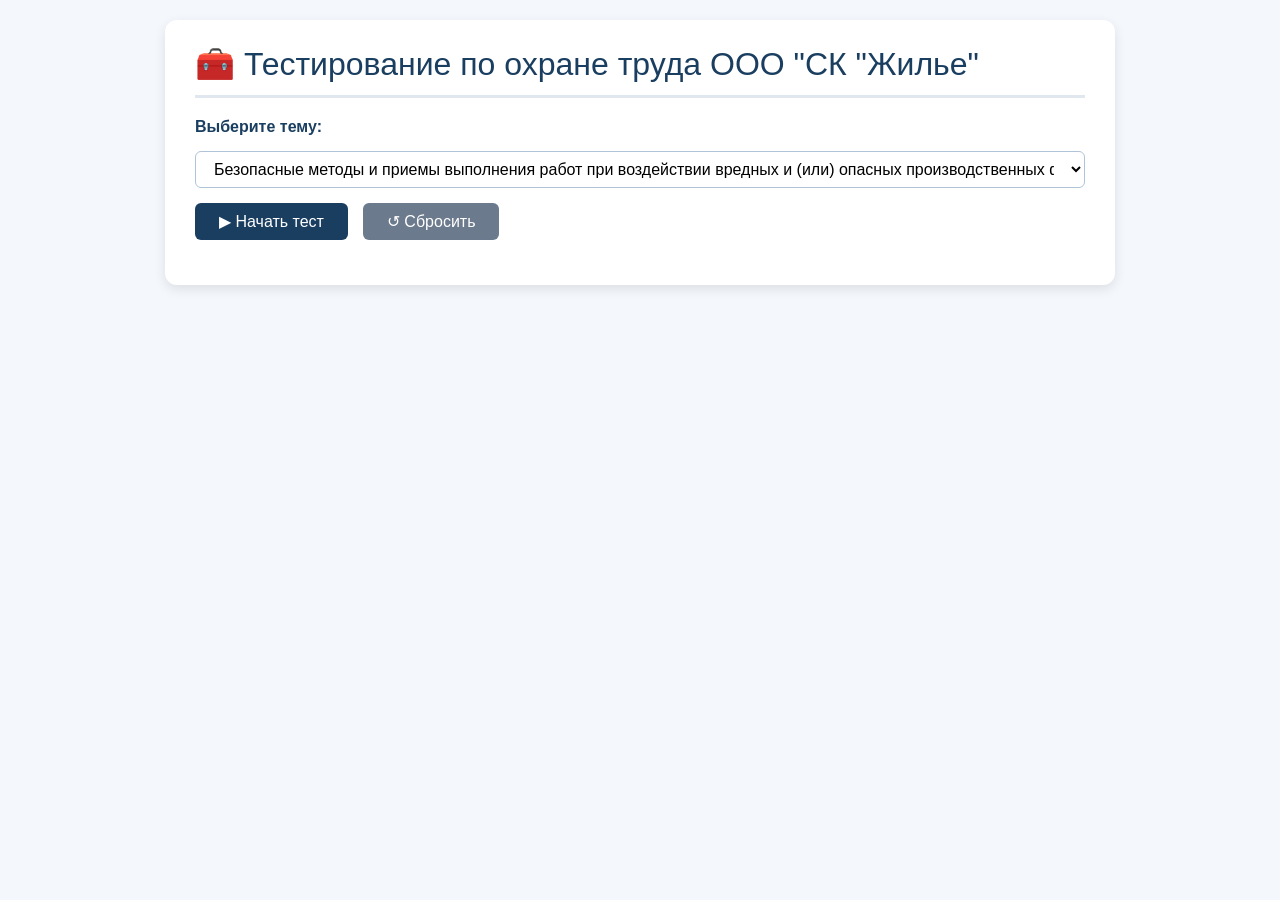
<file: index.html>
<!DOCTYPE html>
<html lang="ru">
<head>
    <meta charset="UTF-8">
    <meta name="viewport" content="width=device-width, initial-scale=1.0">
    <title>Тестирование по охране труда</title>
    <link rel="stylesheet" href="style.css">
</head>
<body>
<div class="container" id="app">
    <h1>🧰 Тестирование по охране труда ООО "СК "Жилье"</h1>
    <div class="controls">
        <label for="topicSelect">Выберите тему:</label>
        <select id="topicSelect"></select>
        <button class="btn" id="startBtn">▶ Начать тест</button>
        <button class="btn btn-secondary" id="resetBtn">↺ Сбросить</button>
    </div>
    <div id="personFields" class="person-fields hidden">
        <div><label for="fioInput">ФИО работника</label><input type="text" id="fioInput" placeholder="Иванов Иван Иванович"></div>
        <div><label for="positionInput">Должность</label><input type="text" id="positionInput" placeholder="Мастер строительных работ"></div>
    </div>
    <div id="questionsArea" class="hidden"></div>
    <div id="finishArea" class="hidden">
        <button class="btn btn-success" id="finishBtn" disabled>✔ Завершить тест</button>
        <span id="finishHint" style="font-size:0.9rem; color:#b13e3e; margin-left:12px;"></span>
    </div>
    <div id="resultArea" class="hidden"></div>
</div>
<script src="questions.js"></script>
<script src="app.js"></script>
</body>
</html>
</file>
<file: style.css>
* {
    box-sizing: border-box;
    font-family: 'Segoe UI', Tahoma, Geneva, Verdana, sans-serif;
    margin: 0;
    padding: 0;
}

body {
    background: #f4f7fc;
    padding: 20px;
}

.container {
    max-width: 950px;
    margin: 0 auto;
    background: white;
    padding: 25px 30px;
    border-radius: 12px;
    box-shadow: 0 4px 12px rgba(0,0,0,0.1);
}

h1 {
    color: #1a3e60;
    border-bottom: 3px solid #e0e7ef;
    padding-bottom: 12px;
    margin-bottom: 20px;
    font-weight: 500;
}

.controls {
    display: flex;
    flex-wrap: wrap;
    gap: 15px;
    align-items: center;
    margin-bottom: 20px;
}

.controls label {
    font-weight: 600;
    color: #1a3e60;
}

.controls select {
    padding: 8px 14px;
    border-radius: 6px;
    border: 1px solid #b0c4d9;
    background: white;
    font-size: 1rem;
    min-width: 200px;
}

.btn {
    background: #1a3e60;
    color: white;
    border: none;
    padding: 9px 24px;
    border-radius: 6px;
    cursor: pointer;
    font-size: 1rem;
    transition: background 0.2s;
}

.btn:hover:not(:disabled) {
    background: #0f2a42;
}

.btn:disabled {
    opacity: 0.6;
    cursor: not-allowed;
}

.btn-secondary {
    background: #6c7a8d;
}

.btn-secondary:hover:not(:disabled) {
    background: #4e5b6b;
}

.btn-success {
    background: #2a7d4f;
}

.btn-success:hover:not(:disabled) {
    background: #1e5f3b;
}

.hidden {
    display: none !important;
}

/* Поля ФИО и должность */
.person-fields {
    display: flex;
    flex-wrap: wrap;
    gap: 20px;
    background: #f0f4fa;
    padding: 15px 20px;
    border-radius: 8px;
    margin-bottom: 20px;
}

.person-fields div {
    flex: 1 1 200px;
}

.person-fields label {
    display: block;
    font-weight: 600;
    margin-bottom: 4px;
    color: #1a3e60;
}

.person-fields input {
    width: 100%;
    padding: 8px 12px;
    border: 1px solid #b0c4d9;
    border-radius: 6px;
    font-size: 1rem;
}

/* Блоки вопросов */
.question-block {
    margin: 16px 0;
    border: 1px solid #dde4ec;
    border-radius: 8px;
    padding: 16px 20px;
    background: #fafcff;
}

.question-block p {
    font-weight: 600;
    margin-bottom: 10px;
    font-size: 1.05rem;
}

.question-block label {
    display: block;
    margin: 6px 0;
    cursor: pointer;
}

.question-block input[type="radio"] {
    margin-right: 10px;
    transform: scale(1.1);
}

/* Результаты */
#resultArea {
    margin-top: 25px;
    border-top: 2px solid #dde4ec;
    padding-top: 20px;
}

.result-summary {
    background: #e9f3ff;
    padding: 15px 20px;
    border-radius: 8px;
    font-size: 1.2rem;
    margin-bottom: 20px;
}

.result-item {
    display: flex;
    align-items: center;
    padding: 8px 12px;
    border-bottom: 1px solid #eaeef4;
    flex-wrap: wrap;
}

.result-item .q {
    flex: 1 1 200px;
    font-weight: 500;
}

.result-item .user-answer {
    flex: 0 0 180px;
    color: #2c3e50;
}

.result-item .correct-answer {
    flex: 0 0 180px;
    color: #1a6b3b;
    font-weight: 500;
}

.result-item .status {
    flex: 0 0 80px;
    text-align: center;
    font-weight: 600;
}

.status.correct {
    color: #1e7e34;
}

.status.wrong {
    color: #b13e3e;
}

.print-btn {
    margin-top: 15px;
    margin-right: 10px;
}

/* ---------- СТИЛИ ДЛЯ ПЕЧАТИ ---------- */
@media print {
    /* Скрываем всё лишнее */
    .controls,
    .person-fields,
    #questionsArea,
    #finishArea,
    .btn,
    .print-btn,
    #startBtn,
    #finishBtn,
    #resetBtn,
    #finishHint {
        display: none !important;
    }

    /* Показываем только блок результатов */
    #resultArea {
        display: block !important;
        border: none !important;
        padding: 0 !important;
        margin: 0 !important;
    }

    .result-summary {
        background: none !important;
        border: 1px solid #000;
        padding: 10px;
        margin-bottom: 15px;
    }

    .result-item {
        border-bottom: 1px solid #ccc;
    }

    .container {
        box-shadow: none !important;
        padding: 10px !important;
        max-width: 100% !important;
    }

    body {
        background: white !important;
        padding: 0 !important;
    }

    .status.correct {
        color: green;
    }

    .status.wrong {
        color: red;
    }
}
</file>
